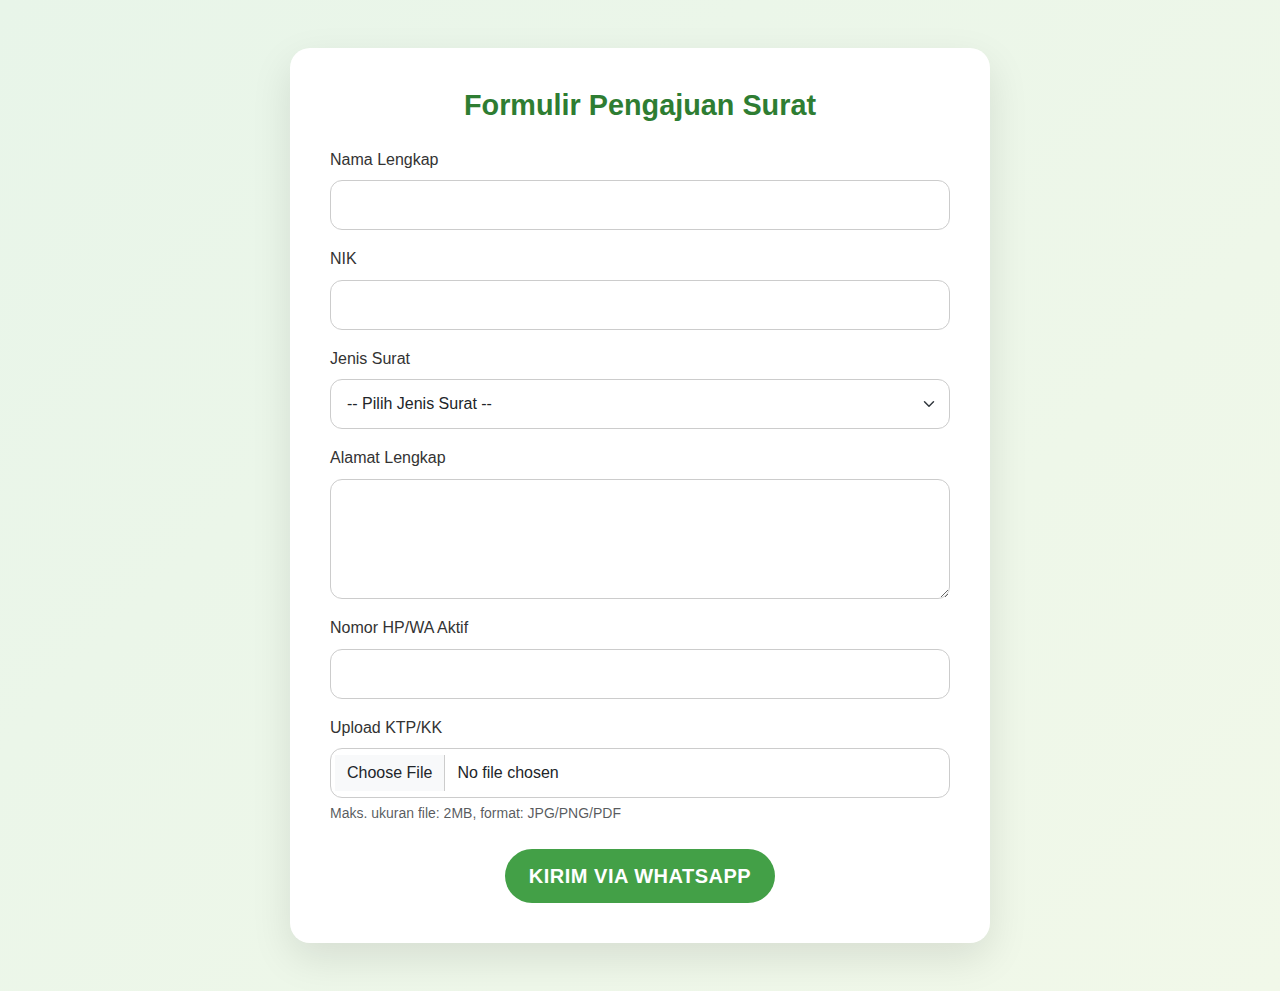
<file: form/index.html>
<!DOCTYPE html>
<html lang="id">
<head>
    <!-- 
        =============================================
        META DATA DAN LINK KE FILE EKSTERNAL
        =============================================
    -->
    <meta charset="UTF-8" />
    <meta name="viewport" content="width=device-width, initial-scale=1.0"/>
    <title>Formulir Pelayanan Desa</title>
    
    <!-- Library eksternal -->
    <link rel="stylesheet" href="https://cdn.jsdelivr.net/npm/bootstrap@5.3.3/dist/css/bootstrap.min.css">
    
    <!-- CSS kustom -->
    <link rel="stylesheet" href="../css/form.css" />
</head>

<body>
    <!-- 
        =============================================
        FORMULIR PELAYANAN DESA
        =============================================
    -->
    <section id="formulirPelayanan" class="py-5">
        <div class="container">
            <div class="form-box mx-auto">
                <!-- Judul Formulir -->
                <h2 class="text-center mb-4">Formulir Pengajuan Surat</h2>
                
                <!-- Form Pengajuan -->
                <form action="#" method="POST" enctype="multipart/form-data" novalidate>
                    <!-- Field Nama Lengkap -->
                    <div class="mb-3">
                        <label for="namaLengkap" class="form-label">Nama Lengkap</label>
                        <input type="text" id="namaLengkap" name="nama" class="form-control" required>
                        <div class="invalid-feedback">Nama lengkap wajib diisi.</div>
                    </div>

                    <!-- Field NIK -->
                    <div class="mb-3">
                        <label for="nik" class="form-label">NIK</label>
                        <input type="text" id="nik" name="nik" class="form-control" required>
                        <div class="invalid-feedback">NIK harus 16 digit angka.</div>
                    </div>

                    <!-- Field Jenis Surat -->
                    <div class="mb-3">
                        <label for="jenisSurat" class="form-label">Jenis Surat</label>
                        <select id="jenisSurat" name="jenisSurat" class="form-select" required>
                            <option disabled selected>-- Pilih Jenis Surat --</option>
                            <option value="SKTM">SKTM (Surat Keterangan Tidak Mampu)</option>
                            <option value="Domisili">Surat Domisili</option>
                            <option value="Pengantar KTP">Pengantar Pembuatan KTP</option>
                        </select>
                        <div class="invalid-feedback">Silakan pilih jenis surat.</div>
                    </div>

                    <!-- Field Alamat -->
                    <div class="mb-3">
                        <label for="alamat" class="form-label">Alamat Lengkap</label>
                        <textarea id="alamat" name="alamat" rows="3" class="form-control" required></textarea>
                        <div class="invalid-feedback">Alamat terlalu pendek.</div>
                    </div>

                    <!-- Field Nomor HP -->
                    <div class="mb-3">
                        <label for="nomorHp" class="form-label">Nomor HP/WA Aktif</label>
                        <input type="tel" id="nomorHp" name="nomorHp" class="form-control" required>
                        <div class="invalid-feedback">Nomor HP tidak valid.</div>
                    </div>

                    <!-- Field Upload Berkas -->
                    <div class="mb-4">
                        <label for="uploadBerkas" class="form-label">Upload KTP/KK</label>
                        <input type="file" id="uploadBerkas" name="uploadBerkas" class="form-control" accept=".jpg,.jpeg,.png,.pdf" required>
                        <div class="form-text">Maks. ukuran file: 2MB, format: JPG/PNG/PDF</div>
                        <div class="invalid-feedback">Ukuran file melebihi 2MB atau belum diunggah.</div>
                    </div>

                    <!-- Tombol Submit -->
                    <div class="text-center">
                        <button type="button" onclick="kirimWA()" class="btn btn-success btn-lg rounded-pill px-4">Kirim via WhatsApp</button>
                    </div>
                </form>
            </div>
        </div>
    </section>

    <!-- Script Validasi -->
    <script src="../js/form.js"></script>
</body>
</html>
</file>
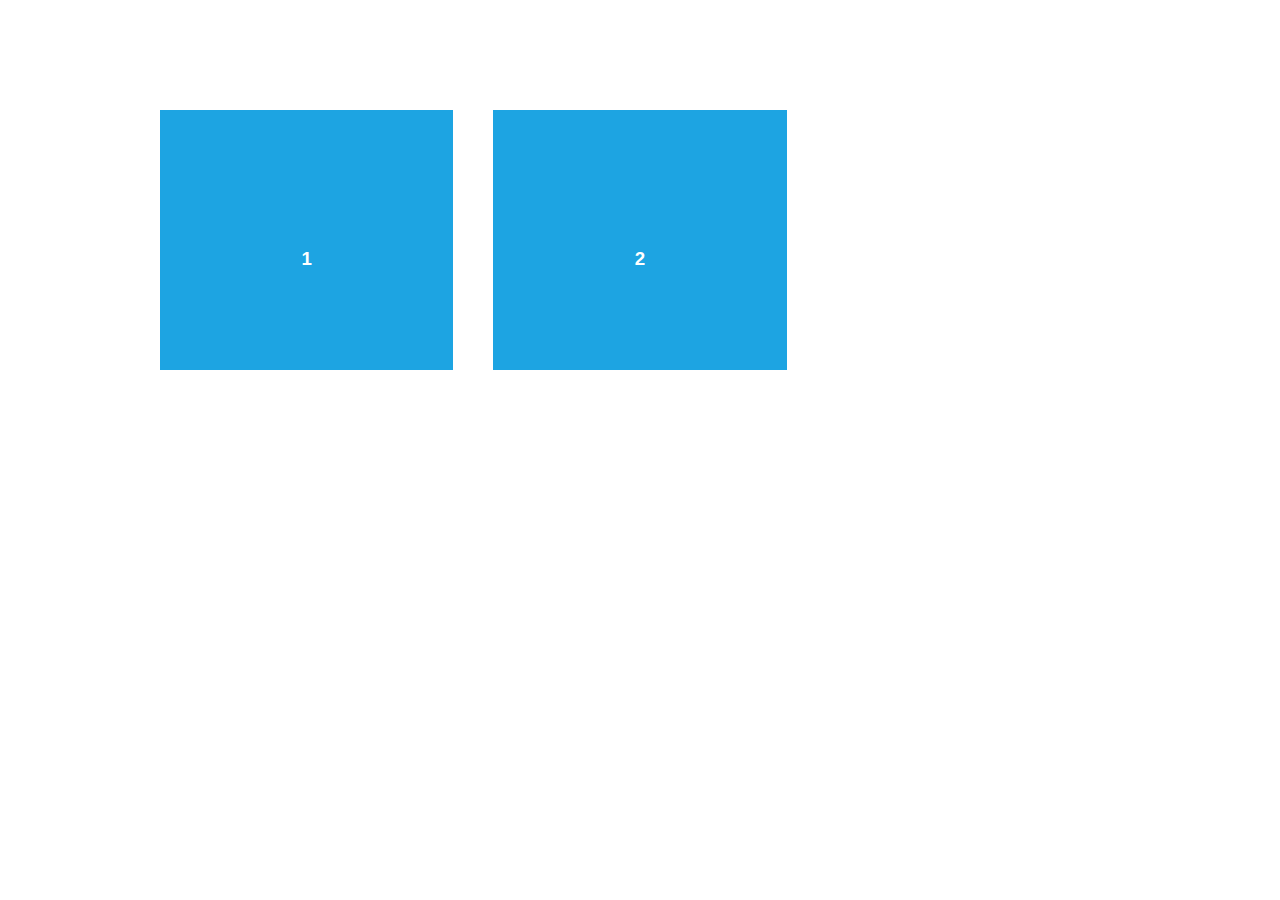
<file: aos-master/demo/async.html>
<!DOCTYPE html>
<html>
  <head>
    <meta charset="utf-8">
    <title>AOS - Animate on scroll library</title>
    <meta name="viewport" content="width=device-width">
    <link rel="stylesheet" href="css/styles.css" />
    <link rel="stylesheet" href="../dist/aos.css" />
  </head>
  <body>
    <div id="aos-demo" class="aos-all"></div>

    <script src="../dist/aos.js"></script>
    <script>
      AOS.init({
        easing: 'ease-in-out-sine'
      });

      setInterval(addItem, 300);

      var itemsCounter = 1;
      var container = document.getElementById('aos-demo');

      function addItem () {
        if (itemsCounter > 42) return;
        var item = document.createElement('div');
        item.classList.add('aos-item');
        item.setAttribute('data-aos', 'fade-up');
        item.innerHTML = '<div class="aos-item__inner"><h3>' + itemsCounter + '</h3></div>';
        container.appendChild(item);
        itemsCounter++;
      }
    </script>
  </body>
</html>
</file>
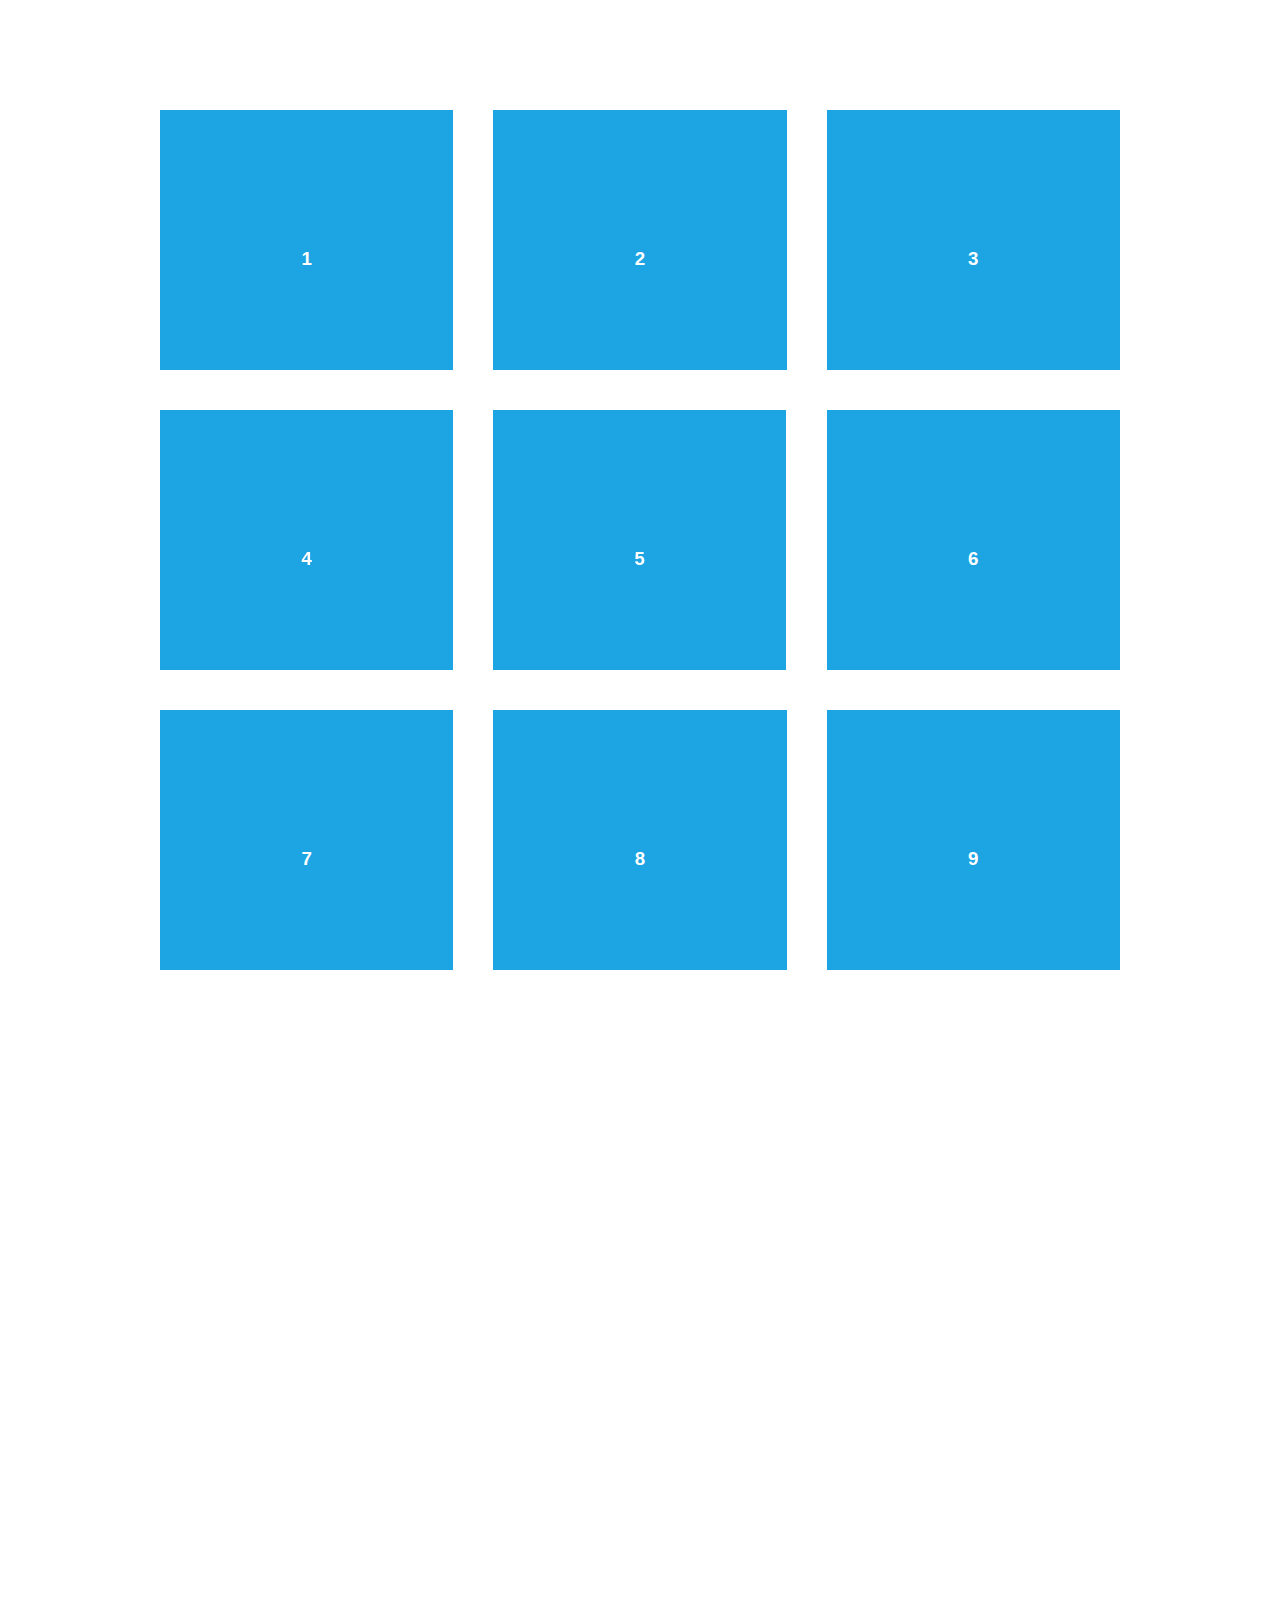
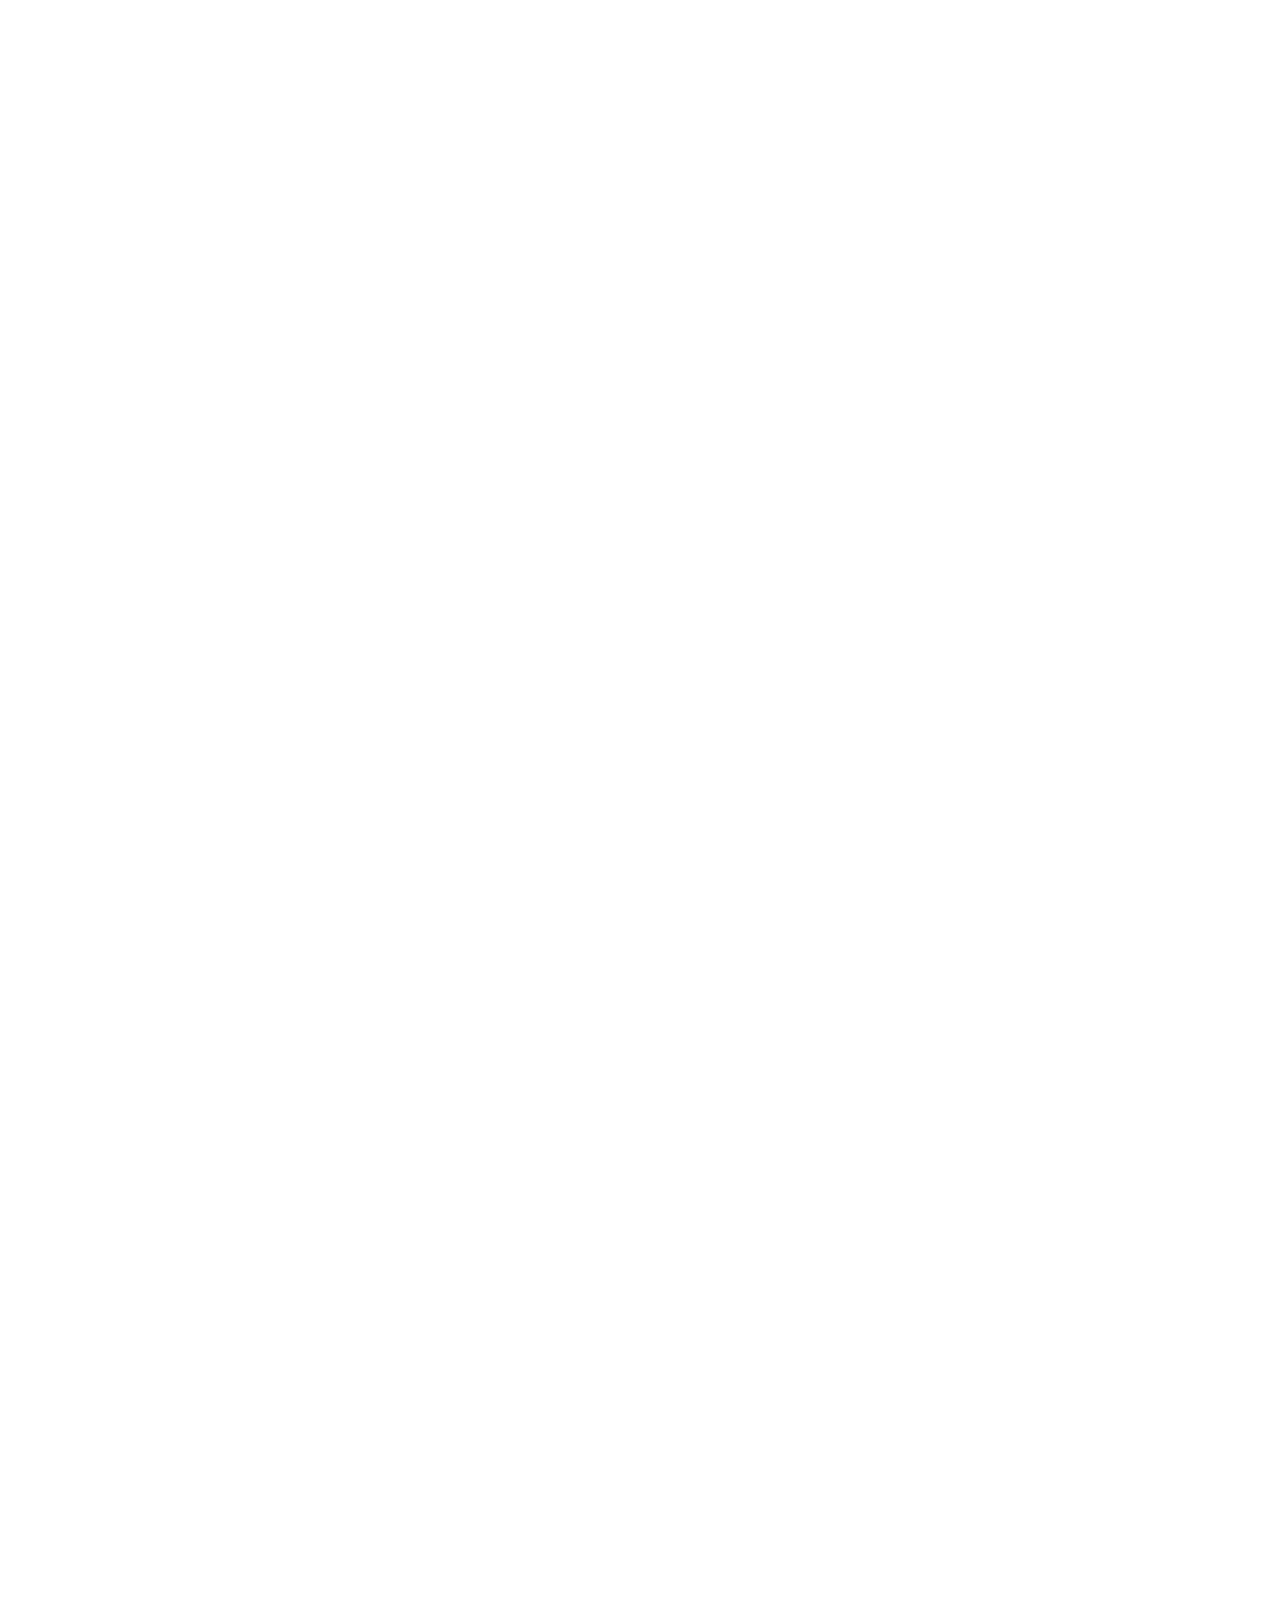
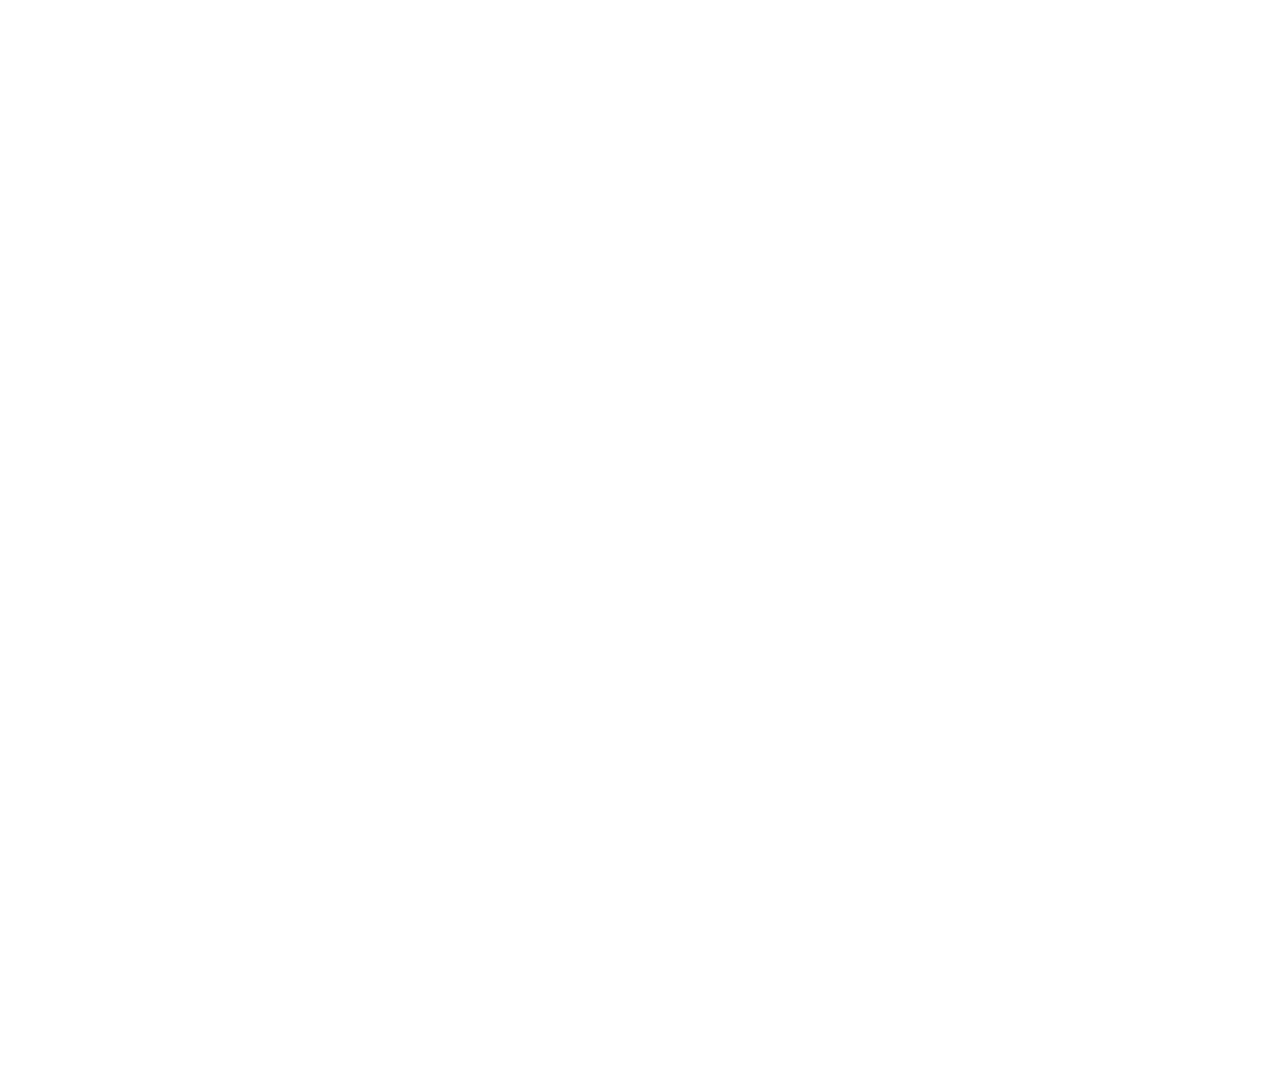
<file: aos-master/demo/simple.html>
<!DOCTYPE html>
<html>
  <head>
    <meta charset="utf-8">
    <title>AOS - Animate on scroll library</title>
    <meta name="viewport" content="width=device-width">
    <link rel="stylesheet" href="css/styles.css" />
    <link rel="stylesheet" href="../dist/aos.css" />
    <!--[if lt IE 9]>
    <script src="//html5shiv.googlecode.com/svn/trunk/html5.js"></script>
    <![endif]-->
  </head>
  <body>
    <div id="transcroller-body" class="aos-all">
      <div class="aos-item" data-aos="fade-up">
        <div class="aos-item__inner"><h3>1</h3></div>
      </div>
      <div class="aos-item" data-aos="fade-down">
        <div class="aos-item__inner"><h3>2</h3></div>
      </div>
      <div class="aos-item" data-aos="zoom-out-down">
        <div class="aos-item__inner"><h3>3</h3></div>
      </div>
      <div class="aos-item" data-aos="flip-down">
        <div class="aos-item__inner"><h3>4</h3></div>
      </div>
      <div class="aos-item" data-aos="flip-up">
        <div class="aos-item__inner"><h3>5</h3></div>
      </div>
      <div class="aos-item" data-aos="fade-down">
        <div class="aos-item__inner"><h3>6</h3></div>
      </div>
      <div class="aos-item" data-aos="fade-in">
        <div class="aos-item__inner"><h3>7</h3></div>
      </div>
      <div class="aos-item" data-aos="fade-down">
        <div class="aos-item__inner"><h3>8</h3></div>
      </div>
      <div class="aos-item" data-aos="fade-in">
        <div class="aos-item__inner"><h3>9</h3></div>
      </div>
      <div class="aos-item" data-aos="fade-down">
        <div class="aos-item__inner"><h3>10</h3></div>
      </div>
      <div class="aos-item" data-aos="fade-up">
        <div class="aos-item__inner"><h3>11</h3></div>
      </div>
      <div class="aos-item" data-aos="fade-down">
        <div class="aos-item__inner"><h3>12</h3></div>
      </div>
      <div class="aos-item" data-aos="fade-in">
        <div class="aos-item__inner"><h3>13</h3></div>
      </div>
      <div class="aos-item" data-aos="fade-up">
        <div class="aos-item__inner"><h3>14</h3></div>
      </div>
      <div class="aos-item" data-aos="fade-in">
        <div class="aos-item__inner"><h3>15</h3></div>
      </div>
      <div class="aos-item" data-aos="fade-up">
        <div class="aos-item__inner"><h3>16</h3></div>
      </div>
      <div class="aos-item" data-aos="fade-down">
        <div class="aos-item__inner"><h3>17</h3></div>
      </div>
      <div class="aos-item" data-aos="fade-up">
        <div class="aos-item__inner"><h3>18</h3></div>
      </div>
      <div class="aos-item" data-aos="zoom-out">
        <div class="aos-item__inner"><h3>19</h3></div>
      </div>
      <div class="aos-item" data-aos="fade-up">
        <div class="aos-item__inner"><h3>20</h3></div>
      </div>
      <div class="aos-item" data-aos="zoom-out">
        <div class="aos-item__inner"><h3>21</h3></div>
      </div>
      <div class="aos-item" data-aos="fade-in">
        <div class="aos-item__inner"><h3>22</h3></div>
      </div>
      <div class="aos-item" data-aos="zoom-out-up">
        <div class="aos-item__inner"><h3>23</h3></div>
      </div>
      <div class="aos-item" data-aos="zoom-out-down">
        <div class="aos-item__inner"><h3>24</h3></div>
      </div>
      <div class="aos-item" data-aos="fade-in">
        <div class="aos-item__inner"><h3>25</h3></div>
      </div>
      <div class="aos-item" data-aos="fade-in">
        <div class="aos-item__inner"><h3>26</h3></div>
      </div>
      <div class="aos-item" data-aos="fade-in">
        <div class="aos-item__inner"><h3>27</h3></div>
      </div>
      <div class="aos-item" data-aos="fade-in">
        <div class="aos-item__inner"><h3>28</h3></div>
      </div>
      <div class="aos-item" data-aos="fade-in">
        <div class="aos-item__inner"><h3>29</h3></div>
      </div>
      <div class="aos-item" data-aos="fade-in">
        <div class="aos-item__inner"><h3>30</h3></div>
      </div>
      <div class="aos-item" data-aos="fade-in">
        <div class="aos-item__inner"><h3>31</h3></div>
      </div>
      <div class="aos-item" data-aos="fade-in">
        <div class="aos-item__inner"><h3>32</h3></div>
      </div>
      <div class="aos-item" data-aos="fade-in">
        <div class="aos-item__inner"><h3>33</h3></div>
      </div>
      <div class="aos-item" data-aos="fade-in">
        <div class="aos-item__inner"><h3>34</h3></div>
      </div>
      <div class="aos-item" data-aos="fade-in">
        <div class="aos-item__inner"><h3>35</h3></div>
      </div>
      <div class="aos-item" data-aos="fade-in">
        <div class="aos-item__inner"><h3>36</h3></div>
      </div>
      <div class="aos-item" data-aos="fade-in">
        <div class="aos-item__inner"><h3>37</h3></div>
      </div>
      <div class="aos-item" data-aos="fade-in">
        <div class="aos-item__inner"><h3>38</h3></div>
      </div>
      <div class="aos-item" data-aos="fade-in">
        <div class="aos-item__inner"><h3>39</h3></div>
      </div>
      <div class="aos-item" data-aos="fade-in">
        <div class="aos-item__inner"><h3>40</h3></div>
      </div>
      <div class="aos-item" data-aos="fade-in">
        <div class="aos-item__inner"><h3>41</h3></div>
      </div>
      <div class="aos-item" data-aos="fade-in">
        <div class="aos-item__inner"><h3>42</h3></div>
      </div>
    </div>

    <script src="../dist/aos.js"></script>
    <script>
      AOS.init({
        easing: 'ease-in-out-sine'
      });
    </script>

    <!-- <script src="//cdnjs.cloudflare.com/ajax/libs/require.js/2.1.11/require.min.js"></script>
    <script>
      requirejs.config({
          baseUrl: '../dist',
      });

      require(['aos'], function(AOS){
          AOS.init({
              easing: 'ease-in-out-sine'
          });
      });
    </script> -->
  </body>
</html>
</file>
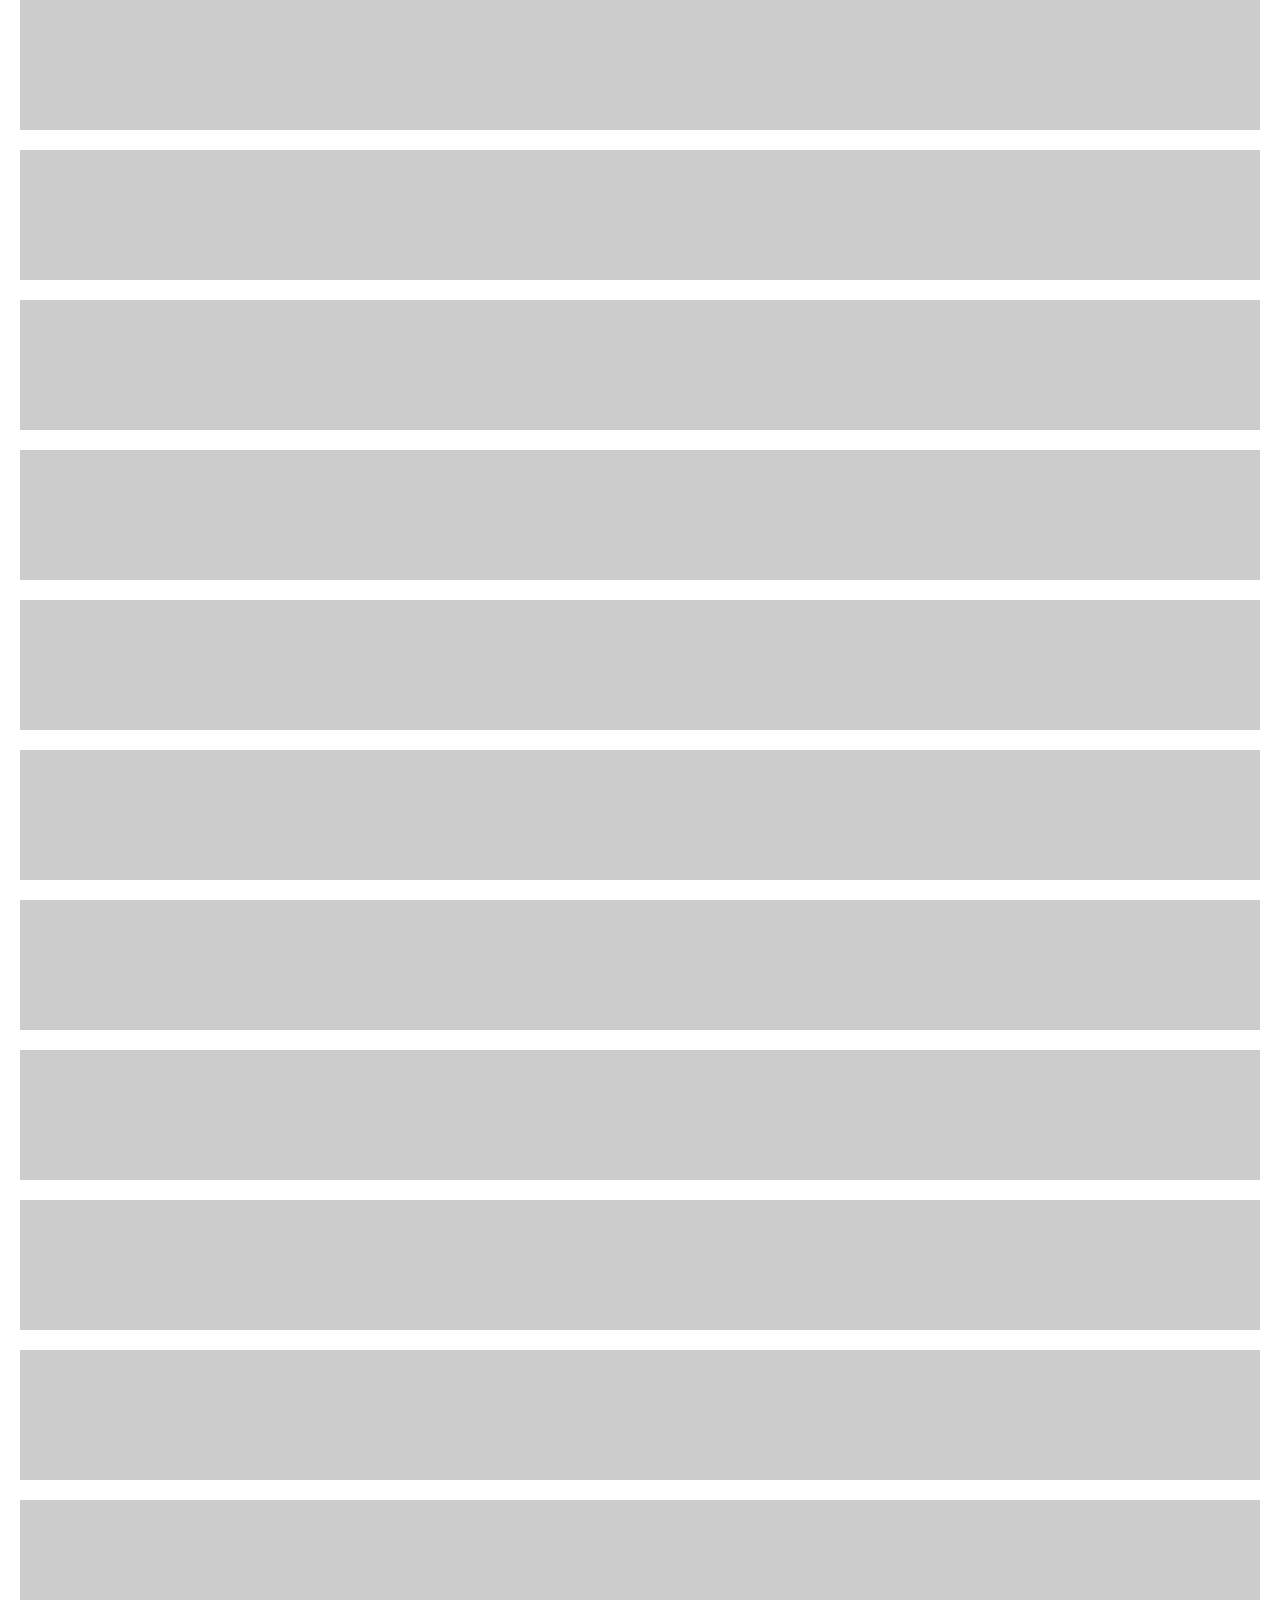
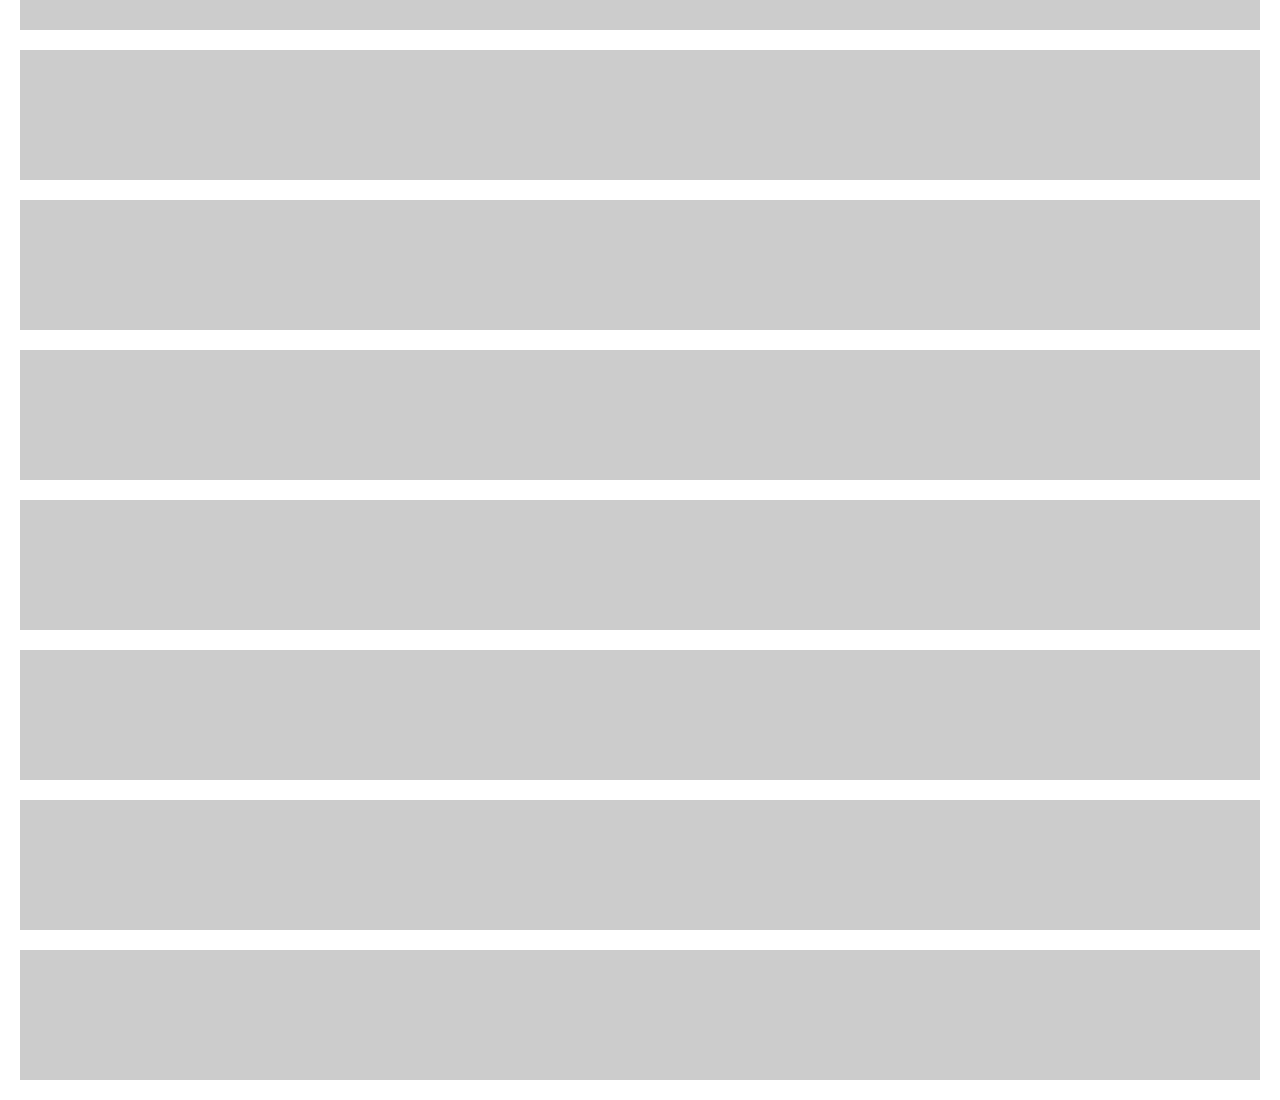
<file: aos-master/test/fixtures/aos-offset.fixture.html>
<!DOCTYPE html>
<html>
  <head>
    <title></title>
    <style type="text/css">
      * {box-sizing: border-box;}
      body {
        margin: 0; padding: 0 20px; text-align: center;
      }
      .aos-item {
        width: 100%; height: 130px; margin: 0 0 20px 0; background: #ccc;
      }
    </style>
  </head>
  <body class="body">
    <div class="aos-item aos-item--1" data-aos-offset="50" data-aos="fade"></div>
    <div class="aos-item aos-item--2" data-aos-offset="50" data-aos="fade-up"></div>
    <div class="aos-item aos-item--3" data-aos-offset="50" data-aos="fade-down"></div>
    <div class="aos-item aos-item--4" data-aos-offset="50" data-aos="fade-left"></div>
    <div class="aos-item aos-item--5" data-aos-offset="50" data-aos="fade-right"></div>
    <div class="aos-item aos-item--6" data-aos-offset="50" data-aos="flip-up"></div>
    <div class="aos-item aos-item--7" data-aos-offset="50" data-aos="flip-down"></div>
    <div class="aos-item aos-item--8" data-aos-offset="50" data-aos="flip-left"></div>
    <div class="aos-item aos-item--9" data-aos-offset="50" data-aos="flip-right"></div>
    <div class="aos-item aos-item--10" data-aos-offset="50" data-aos="zoom-in"></div>
    <div class="aos-item aos-item--11" data-aos-offset="50" data-aos="zoom-in-up"></div>
    <div class="aos-item aos-item--12" data-aos-offset="50" data-aos="zoom-in-down"></div>
    <div class="aos-item aos-item--13" data-aos-offset="50" data-aos="zoom-in-left"></div>
    <div class="aos-item aos-item--14" data-aos-offset="50" data-aos="zoom-in-right"></div>
    <div class="aos-item aos-item--15" data-aos-offset="50" data-aos="slide-up"></div>
    <div class="aos-item aos-item--16" data-aos-offset="50" data-aos="slide-down"></div>
    <div class="aos-item aos-item--17" data-aos-offset="50" data-aos="slide-left"></div>
    <div class="aos-item aos-item--18" data-aos-offset="50" data-aos="slide-right"></div>
  </body>
</html>
</file>
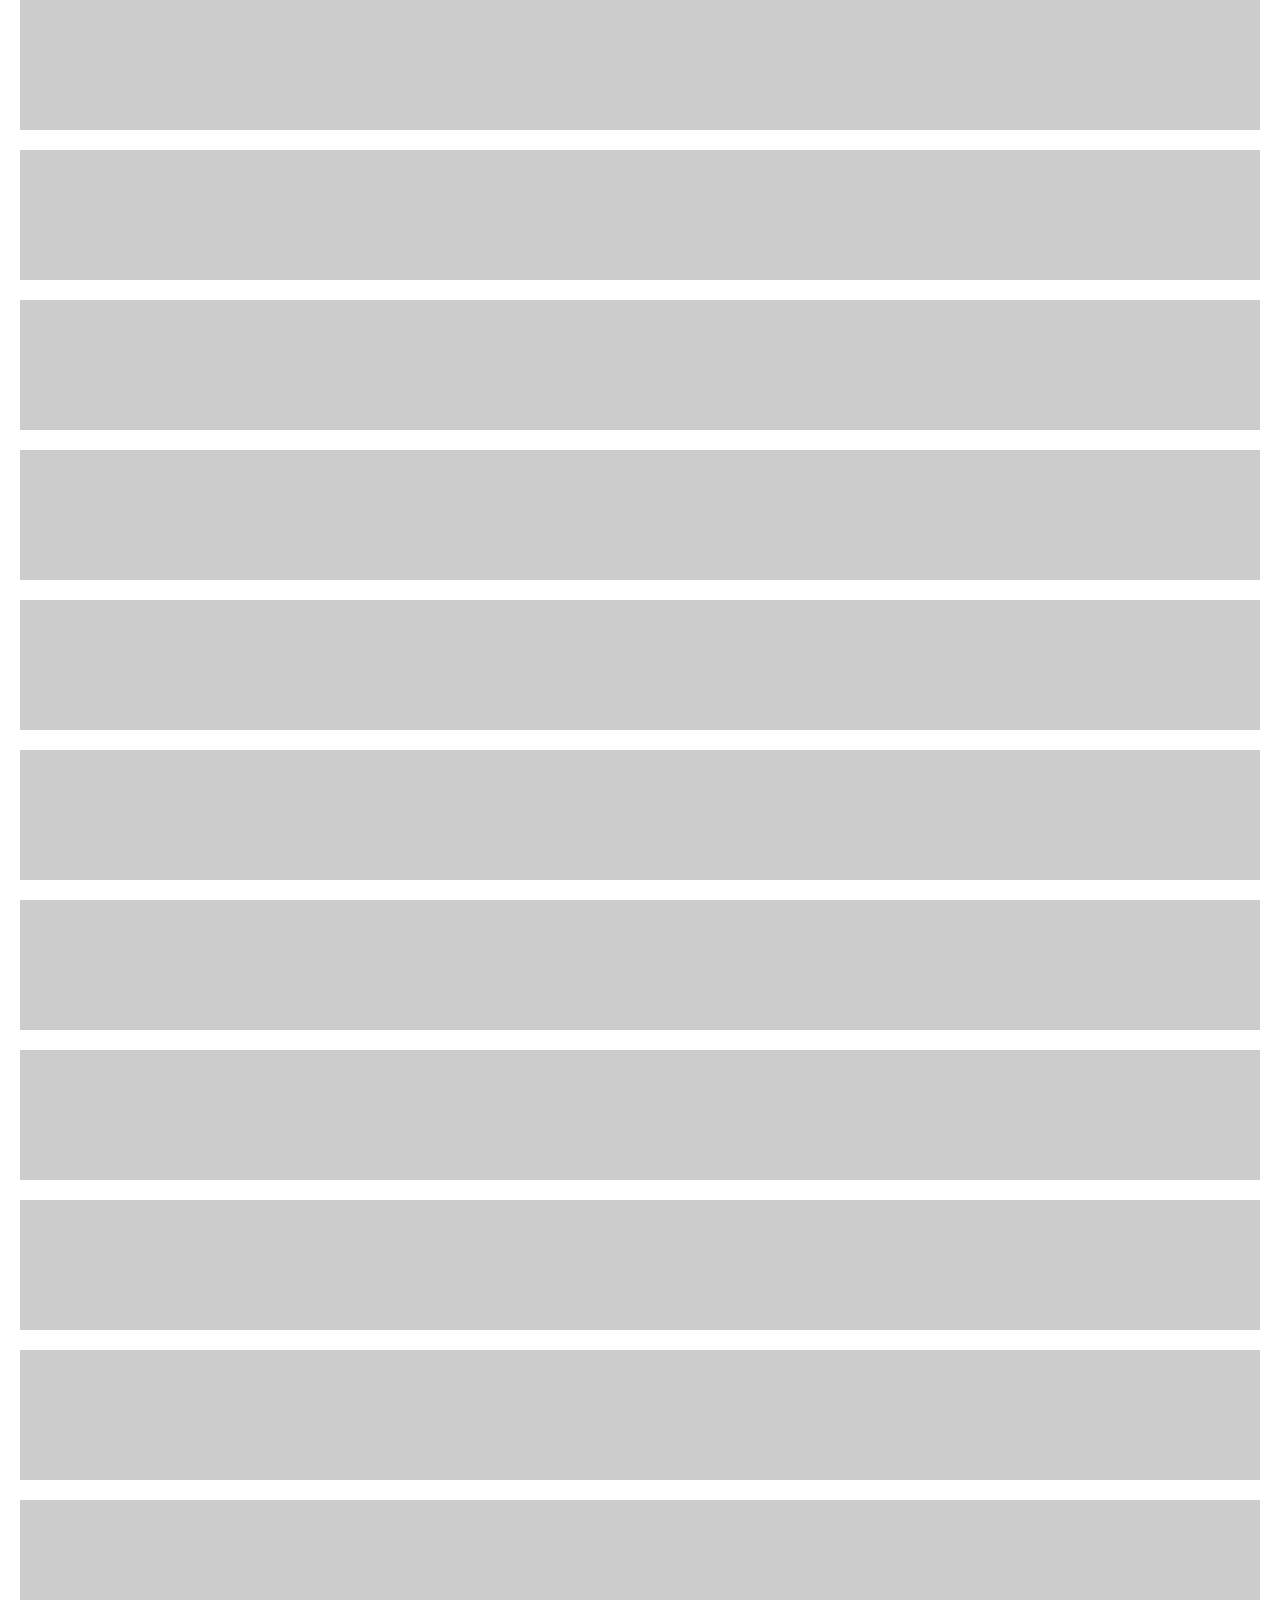
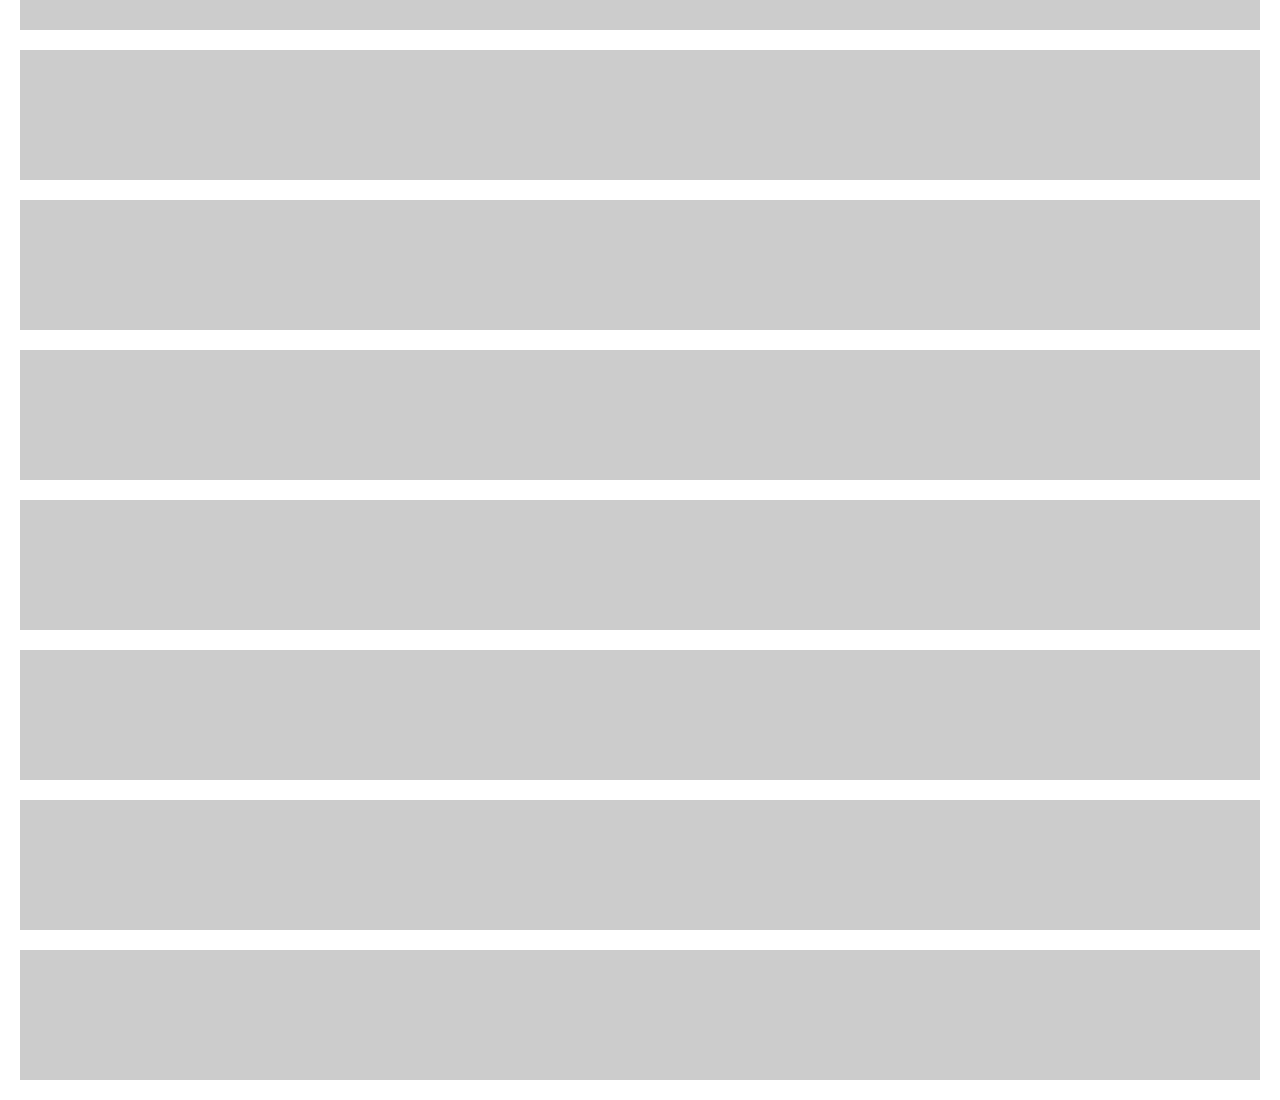
<file: aos-master/test/fixtures/aos.fixture.html>
<!DOCTYPE html>
<html>
  <head>
    <title></title>
    <style type="text/css">
      * {box-sizing: border-box;}
      body {
        margin: 0; padding: 0 20px; text-align: center;
      }
      .aos-item {
        width: 100%; height: 130px; margin: 0 0 20px 0; background: #ccc;
      }
    </style>
  </head>
  <body class="body">
    <div class="aos-item aos-item--1" data-aos="fade"></div>
    <div class="aos-item aos-item--2" data-aos="fade-up"></div>
    <div class="aos-item aos-item--3" data-aos="fade-down"></div>
    <div class="aos-item aos-item--4" data-aos="fade-left"></div>
    <div class="aos-item aos-item--5" data-aos="fade-right"></div>
    <div class="aos-item aos-item--6" data-aos="flip-up"></div>
    <div class="aos-item aos-item--7" data-aos="flip-down"></div>
    <div class="aos-item aos-item--8" data-aos="flip-left"></div>
    <div class="aos-item aos-item--9" data-aos="flip-right"></div>
    <div class="aos-item aos-item--10" data-aos="zoom-in"></div>
    <div class="aos-item aos-item--11" data-aos="zoom-in-up"></div>
    <div class="aos-item aos-item--12" data-aos="zoom-in-down"></div>
    <div class="aos-item aos-item--13" data-aos="zoom-in-left"></div>
    <div class="aos-item aos-item--14" data-aos="zoom-in-right"></div>
    <div class="aos-item aos-item--15" data-aos="slide-up"></div>
    <div class="aos-item aos-item--16" data-aos="slide-down"></div>
    <div class="aos-item aos-item--17" data-aos="slide-left"></div>
    <div class="aos-item aos-item--18" data-aos="slide-right"></div>
  </body>
</html>
</file>
<file: css/form.css>
/* =============================================
   VARIABEL FORMULIR
   ============================================= */
:root {
    --form-bg-gradient-start: #e8f5e9;
    --form-bg-gradient-end: #f1f8e9;
    --form-box-bg: #fff;
    --form-shadow: 0 15px 40px rgba(0, 0, 0, 0.1);
    --form-border-radius: 20px;
    --input-border-radius: 12px;
    --primary-color: #43a047;
    --primary-dark: #2e7d32;
    --input-focus-shadow: 0 0 5px rgba(67, 160, 71, 0.3);
    --text-color: #333;
    --title-color: #2e7d32;
}

/* =============================================
   DASAR FORMULIR
   ============================================= */
body {
    font-family: 'Poppins', sans-serif;
    background-color: #f5f7f9;
    color: var(--text-color);
    line-height: 1.6;
}

/* =============================================
   LAYOUT FORMULIR
   ============================================= */
#formulirPelayanan {
    background: linear-gradient(135deg, 
        var(--form-bg-gradient-start), 
        var(--form-bg-gradient-end));
    min-height: 100vh;
    display: flex;
    align-items: center;
    padding: 2rem 0;
}

.form-box {
    background-color: var(--form-box-bg);
    padding: 2.5rem;
    border-radius: var(--form-border-radius);
    box-shadow: var(--form-shadow);
    max-width: 700px;
    width: 100%;
    margin: 0 auto;
}

/* =============================================
   TYPOGRAPHY FORMULIR
   ============================================= */
#formulirPelayanan h2 {
    font-weight: 600;
    color: var(--title-color);
    margin-bottom: 1.5rem;
    text-align: center;
    font-size: 1.8rem;
}

/* =============================================
   KOMPONEN INPUT
   ============================================= */
.form-control,
.form-select {
    border-radius: var(--input-border-radius);
    border: 1px solid #ccc;
    padding: 0.75rem 1rem;
    font-size: 1rem;
    transition: all 0.3s ease;
}

.form-control:focus,
.form-select:focus {
    border-color: var(--primary-color);
    box-shadow: var(--input-focus-shadow);
    outline: none;
}

textarea.form-control {
    min-height: 120px;
    resize: vertical;
}

/* =============================================
   KOMPONEN TOMBOL
   ============================================= */
.btn-success {
    background-color: var(--primary-color);
    border: none;
    font-weight: 600;
    padding: 0.75rem 2rem;
    border-radius: 50px;
    transition: all 0.3s ease;
    text-transform: uppercase;
    letter-spacing: 0.5px;
}

.btn-success:hover,
.btn-success:focus {
    background-color: var(--primary-dark);
    transform: translateY(-2px);
    box-shadow: 0 4px 12px rgba(0, 0, 0, 0.15);
}

/* =============================================
   RESPONSIVE DESIGN
   ============================================= */
@media (max-width: 768px) {
    .form-box {
        padding: 1.5rem;
        margin: 1rem;
    }

    #formulirPelayanan h2 {
        font-size: 1.5rem;
    }

    .form-control,
    .form-select {
        padding: 0.6rem 0.8rem;
    }
}

@media (max-width: 576px) {
    .btn-success {
        width: 100%;
        padding: 0.8rem;
    }
}
</file>
<file: aos-master/demo/css/styles.css>
body {
  font-family: Helvetica,Tahoma;
}

*,
*:before,
*:after {
  box-sizing: border-box;
}

.aos-all {
  width: 1000px;
  max-width: 98%;
  margin: 10vh auto 0 auto;
}

.aos-item {
  display: inline-block;
  float: left;
  width: 33.3333%;
  height: 300px;
  padding: 20px;
}

.aos-item__inner {
  position: relative;
  width: 100%;
  height: 100%;
  float: left;
  background: #1da4e2;
  line-height: 260px;
  text-align: center;
  color: #fff;
}

@media screen and (max-width: 800px) {
  .aos-item {
    width: 50%;
  }
}
</file>
